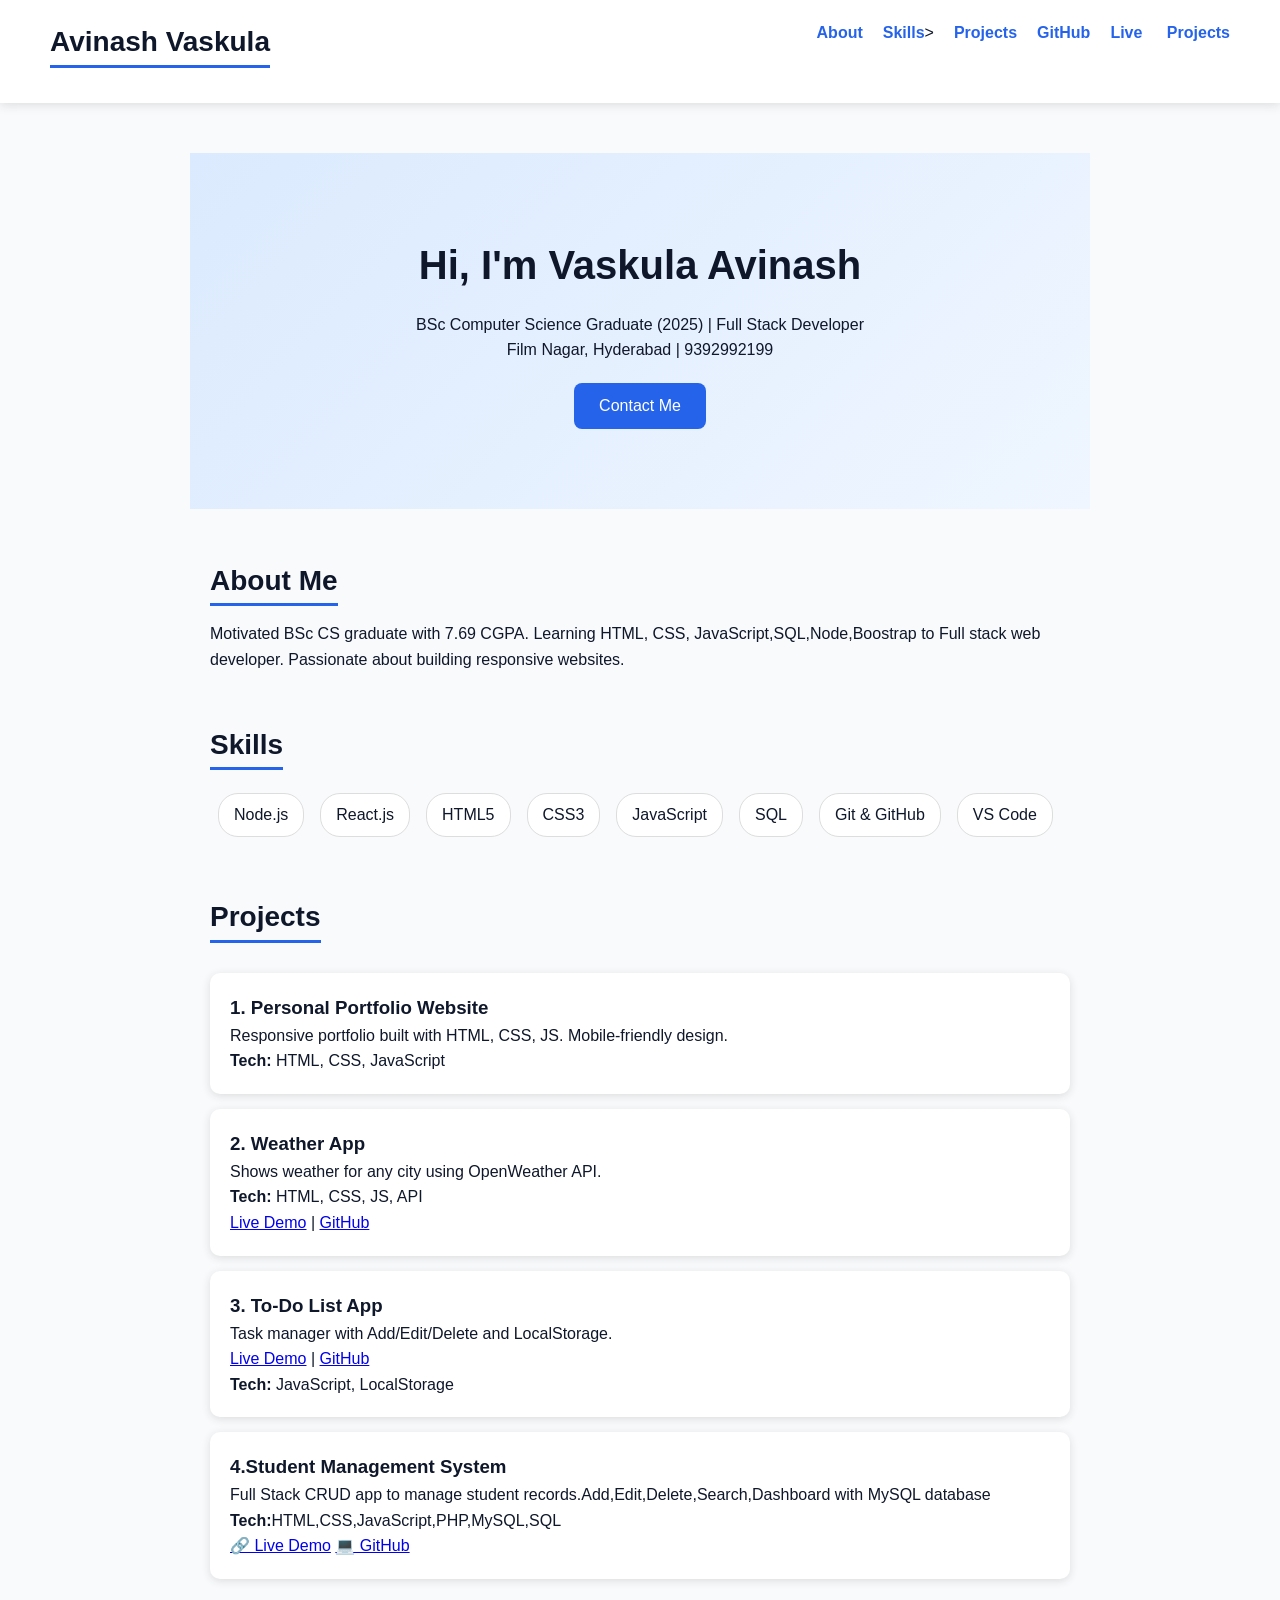
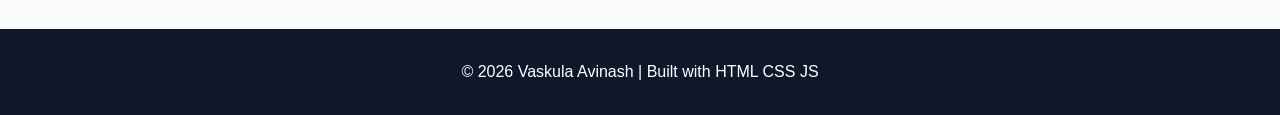
<file: index.html>
<!doctype html>
<html lang="en">
  <head>
    <meta charset="UTF-8" />
    <meta name="viewport" content="width=device-width, initial-scale=1.0" />
    <title>Vaskula Avinash - Portfolio</title>
    <link rel="stylesheet" href="style.css" />
  </head>
  <body>
    <nav>
      <h2>Avinash Vaskula</h2>
      <div>
        <a href="#about">About</a><a href="#skills">Skills</a
        >><a href="#projects">Projects</a><a href="https://github.com/vaskulaavinash71-hue" target="_blank">GitHub</a><a href="https://portfolio93-delta.vercel.app" target="_blank">Live</a>
        <a href="#projects">Projects</a>
      </div>
    </nav>

    <section class="hero">
      <h1>Hi, I'm Vaskula Avinash</h1>
      <p>BSc Computer Science Graduate (2025) | Full Stack Developer</p>
      <p>Film Nagar, Hyderabad | 9392992199</p>
      <a href="mailto:vaskulaavinash71@gmail.com" class="btn">Contact Me</a>
    </section>

    <section id="about">
      <h2>About Me</h2>
      <p>
        Motivated BSc CS graduate with 7.69 CGPA. Learning HTML, CSS, JavaScript,SQL,Node,Boostrap
        to Full stack web developer. Passionate about building responsive
        websites.
      </p>
    </section>

    <section id="skills">
      <h2>Skills</h2>
      <div class="skills-box">
        <span>Node.js</span><span>React.js</span><span>HTML5</span><span>CSS3</span><span>JavaScript</span
        ><span>SQL</span><span>Git & GitHub</span><span>VS Code</span>
      </div>
    </section>

    <section id="projects">
      <h2>Projects</h2>
      <div class="project-card">
        <h3>1. Personal Portfolio Website</h3>
        <p>
          Responsive portfolio built with HTML, CSS, JS. Mobile-friendly design.
        </p>
        <p><b>Tech:</b> HTML, CSS, JavaScript</p>
      </div>
      <div class="project-card">
        <h3>2. Weather App </h3>
        <p>Shows weather for any city using OpenWeather API.</p>
        <p><b>Tech:</b> HTML, CSS, JS, API</p>
         <a href="https://weather-app-lovat-rho-63.vercel.app/">Live Demo</a> | 
          <a href="https://github.com/vaskulaavinash71-hue/Weather--app">GitHub</a>
      </div>
      <div class="project-card">
        <h3>3. To-Do List App </h3>
        <p>Task manager with Add/Edit/Delete and LocalStorage.</p>
         <a href="https://to-do-list-i434.vercel.app" target="_blank">Live Demo</a> |
         <a href="https://github.com/vaskulaavinash71-hue/To-do-list" target="_blank">GitHub</a>
        <p><b>Tech:</b> JavaScript, LocalStorage</p>
      </div>
      <div class="project-card">
        <h3>4.Student Management System</h3>
        <p>Full Stack CRUD app to manage student records.Add,Edit,Delete,Search,Dashboard with MySQL database</p>
        <p><b>Tech:</b>HTML,CSS,JavaScript,PHP,MySQL,SQL</p>
        <a href="https://student-management-system-umber-pi.vercel.app" target="_blank">🔗 Live Demo</a>
        <a href="https://github.com/vaskulaavinash71-hue/Student-management-system" target="_blank">💻 GitHub</a>
      </div>
    </section>

    <footer>© 2026 Vaskula Avinash | Built with HTML CSS JS</footer>
    <script src="script.js"></script>
  </body>
</html>
</file>
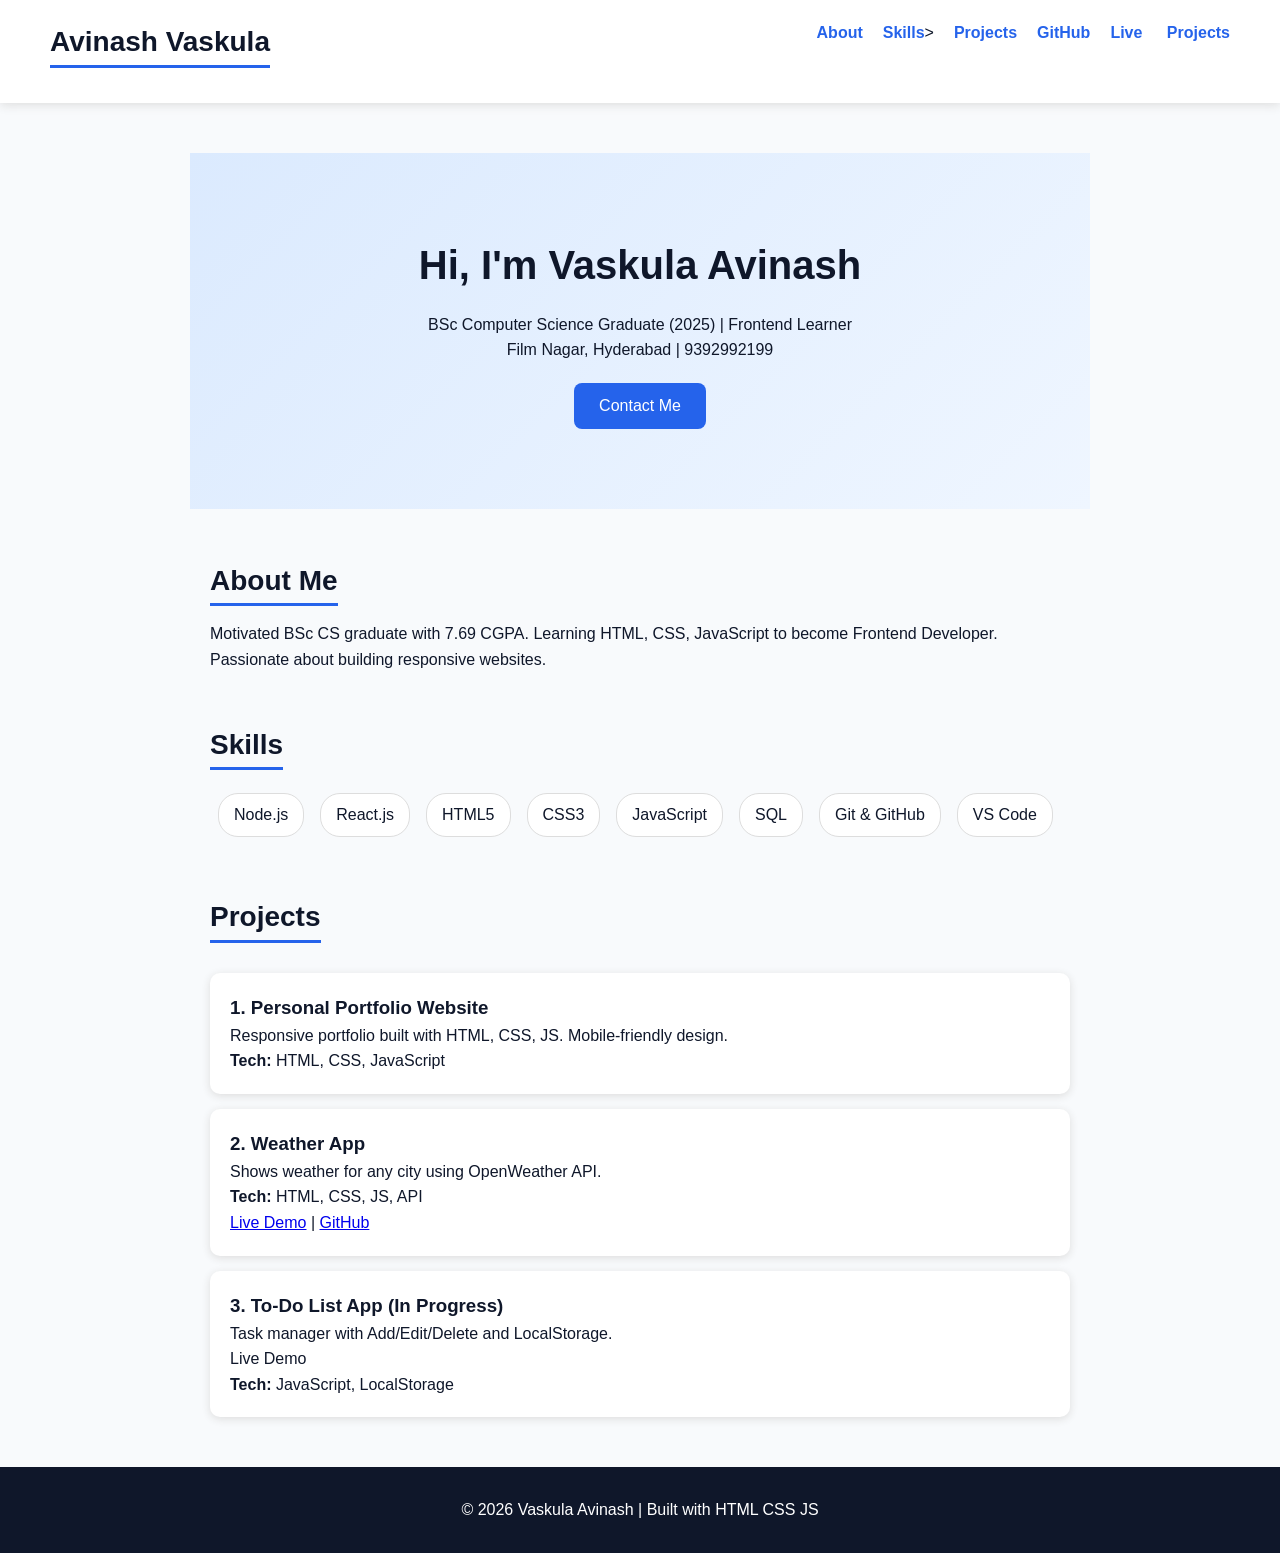
<file: PORTFOLIO/index.html>
<!doctype html>
<html lang="en">
  <head>
    <meta charset="UTF-8" />
    <meta name="viewport" content="width=device-width, initial-scale=1.0" />
    <title>Vaskula Avinash - Portfolio</title>
    <link rel="stylesheet" href="style.css" />
  </head>
  <body>
    <nav>
      <h2>Avinash Vaskula</h2>
      <div>
        <a href="#about">About</a><a href="#skills">Skills</a
        >><a href="#projects">Projects</a><a href="https://github.com/vaskulaavinash71-hue" target="_blank">GitHub</a><a href="https://portfolio93-delta.vercel.app" target="_blank">Live</a>
        <a href="#projects">Projects</a>
      </div>
    </nav>

    <section class="hero">
      <h1>Hi, I'm Vaskula Avinash</h1>
      <p>BSc Computer Science Graduate (2025) | Frontend Learner</p>
      <p>Film Nagar, Hyderabad | 9392992199</p>
      <a href="mailto:vaskulaavinash71@gmail.com" class="btn">Contact Me</a>
    </section>

    <section id="about">
      <h2>About Me</h2>
      <p>
        Motivated BSc CS graduate with 7.69 CGPA. Learning HTML, CSS, JavaScript
        to become Frontend Developer. Passionate about building responsive
        websites.
      </p>
    </section>

    <section id="skills">
      <h2>Skills</h2>
      <div class="skills-box">
        <span>Node.js</span><span>React.js</span><span>HTML5</span><span>CSS3</span><span>JavaScript</span
        ><span>SQL</span><span>Git & GitHub</span><span>VS Code</span>
      </div>
    </section>

    <section id="projects">
      <h2>Projects</h2>
      <div class="project-card">
        <h3>1. Personal Portfolio Website</h3>
        <p>
          Responsive portfolio built with HTML, CSS, JS. Mobile-friendly design.
        </p>
        <p><b>Tech:</b> HTML, CSS, JavaScript</p>
      </div>
      <div class="project-card">
        <h3>2. Weather App </h3>
        <p>Shows weather for any city using OpenWeather API.</p>
        <p><b>Tech:</b> HTML, CSS, JS, API</p>
         <a href="https://weather-app-lovat-rho-63.vercel.app/">Live Demo</a> | 
          <a href="https://github.com/vaskulaavinash71-hue/Weather--app">GitHub</a>
      </div>
      <div class="project-card">
        <h3>3. To-Do List App (In Progress)</h3>
        <p>Task manager with Add/Edit/Delete and LocalStorage.</p>
        <a https://to-dolist-blue-six.vercel.app/>Live Demo</a>
        <p><b>Tech:</b> JavaScript, LocalStorage</p>
      </div>
    </section>

    <footer>© 2026 Vaskula Avinash | Built with HTML CSS JS</footer>
    <script src="script.js"></script>
  </body>
</html>
</file>
<file: style.css>
* {
  margin: 0;
  padding: 0;
  box-sizing: border-box;
  font-family: Arial, sans-serif;
}
body {
  background: #f8fafc;
  color: #0f172a;
  line-height: 1.6;
}
nav {
  display: flex;
  justify-content: space-between;
  padding: 20px 50px;
  background: white;
  box-shadow: 0 2px 10px #ddd;
}
nav a {
  margin-left: 20px;
  text-decoration: none;
  color: #2563eb;
  font-weight: bold;
}
.hero {
  text-align: center;
  padding: 80px 20px;
  background: linear-gradient(135deg, #dbeafe, #eff6ff);
}
.hero h1 {
  font-size: 40px;
  margin-bottom: 15px;
}
.btn {
  display: inline-block;
  margin-top: 20px;
  padding: 10px 25px;
  background: #2563eb;
  color: white;
  text-decoration: none;
  border-radius: 8px;
}
section {
  max-width: 900px;
  margin: 50px auto;
  padding: 0 20px;
}
h2 {
  font-size: 28px;
  margin-bottom: 15px;
  border-bottom: 3px solid #2563eb;
  display: inline-block;
}
.skills-box span {
  display: inline-block;
  background: white;
  border: 1px solid #ddd;
  padding: 8px 15px;
  margin: 8px;
  border-radius: 20px;
}
.project-card {
  background: white;
  padding: 20px;
  margin: 15px 0;
  border-radius: 10px;
  box-shadow: 0 2px 8px #ddd;
}
footer {
  text-align: center;
  padding: 30px;
  background: #0f172a;
  color: white;
  margin-top: 50px;
}
@media (max-width: 600px) {
  nav {
    flex-direction: column;
    text-align: center;
  }
  .hero h1 {
    font-size: 28px;
  }
}
</file>
<file: PORTFOLIO/style.css>
* {
  margin: 0;
  padding: 0;
  box-sizing: border-box;
  font-family: Arial, sans-serif;
}
body {
  background: #f8fafc;
  color: #0f172a;
  line-height: 1.6;
}
nav {
  display: flex;
  justify-content: space-between;
  padding: 20px 50px;
  background: white;
  box-shadow: 0 2px 10px #ddd;
}
nav a {
  margin-left: 20px;
  text-decoration: none;
  color: #2563eb;
  font-weight: bold;
}
.hero {
  text-align: center;
  padding: 80px 20px;
  background: linear-gradient(135deg, #dbeafe, #eff6ff);
}
.hero h1 {
  font-size: 40px;
  margin-bottom: 15px;
}
.btn {
  display: inline-block;
  margin-top: 20px;
  padding: 10px 25px;
  background: #2563eb;
  color: white;
  text-decoration: none;
  border-radius: 8px;
}
section {
  max-width: 900px;
  margin: 50px auto;
  padding: 0 20px;
}
h2 {
  font-size: 28px;
  margin-bottom: 15px;
  border-bottom: 3px solid #2563eb;
  display: inline-block;
}
.skills-box span {
  display: inline-block;
  background: white;
  border: 1px solid #ddd;
  padding: 8px 15px;
  margin: 8px;
  border-radius: 20px;
}
.project-card {
  background: white;
  padding: 20px;
  margin: 15px 0;
  border-radius: 10px;
  box-shadow: 0 2px 8px #ddd;
}
footer {
  text-align: center;
  padding: 30px;
  background: #0f172a;
  color: white;
  margin-top: 50px;
}
@media (max-width: 600px) {
  nav {
    flex-direction: column;
    text-align: center;
  }
  .hero h1 {
    font-size: 28px;
  }
}
</file>
